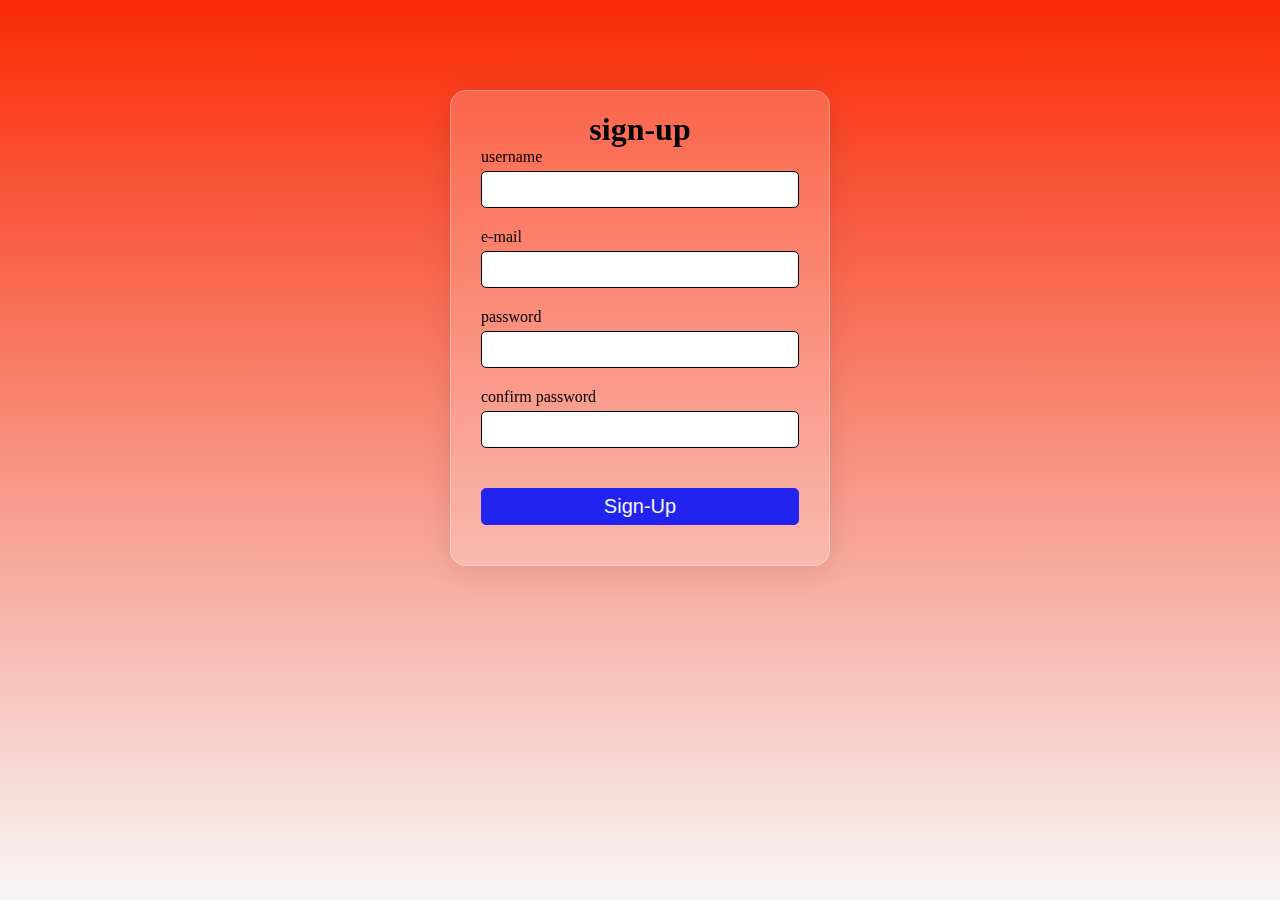
<file: index.html>
<!DOCTYPE html>
<html lang="en">
<head>
    <meta charset="UTF-8">
    <meta name="viewport" content="width=device-width, initial-scale=1.0">
    <link rel="stylesheet" type="text/css" href="./index.css"/>
    <title>sign-up</title>
</head>
<body>
    <form id="form" method="GET" action="./login.html">
        <h1>sign-up</h1>
        <div class="input-group">
            <label for="username">username</label>
            <input type="text" name="username" id="username" value=""/>
            <div class="error"></div>
        </div>
        <div class="input-group">
            <label for="e-mail">e-mail</label>
            <input type="text" name="email" id="email" value=""/>
            <div class="error"></div>
        </div>
        <div class="input-group">
            <label for="password">password</label>
            <input type="password" name="password" id="password" value=""/>
            <div class="error"></div>
        </div>
        <div class="input-group">
            <label for="cf-password">confirm password</label>
            <input type="password" name="cf-password" id="cf-password" value=""/>
            <div class="error"></div>
        </div>
        <button class="btn" >Sign-Up</button>

    </form>
    

    <script src="./index.js"></script>
</body>
</html>
</file>
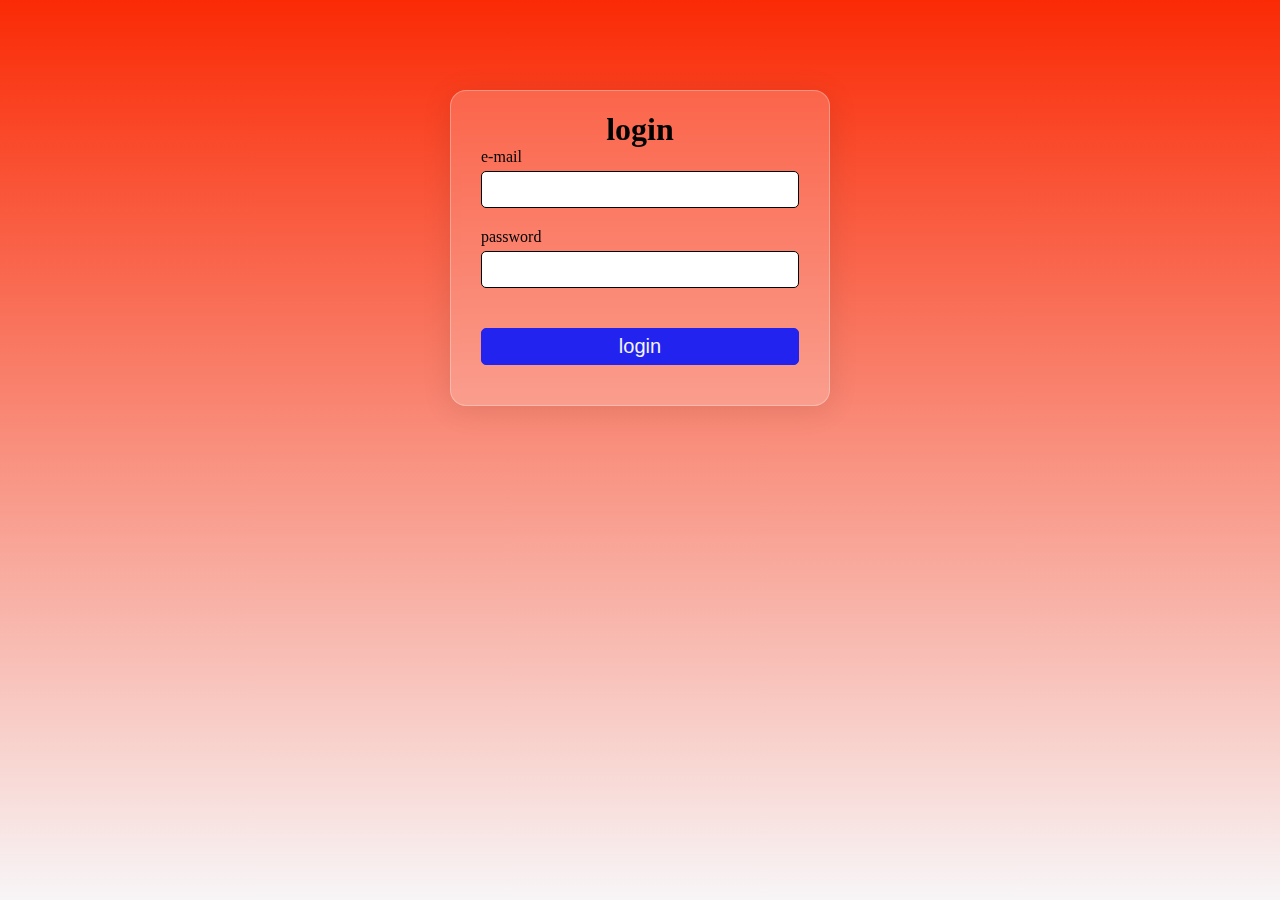
<file: login.html>
<!DOCTYPE html>
<html lang="en">
<head>
    <meta charset="UTF-8">
    <meta name="viewport" content="width=device-width, initial-scale=1.0">
    <link rel="stylesheet" type="text/css" href="./index.css"/>
    <title>login page</title>
</head>
<body>
    <form id="form" method="GET">
        <h1>login</h1>
        
        <div class="input-group">
            <label for="e-mail">e-mail</label>
            <input type="text" name="email" id="email" value=""/>
            <div class="error"></div>
        </div>
        <div class="input-group">
            <label for="password">password</label>
            <input type="password" name="password" id="password" value=""/>
            <div class="error"></div>
        </div>
        
    <button class="btn" >login</button>

    </form>
    

    <script src="./login.js"></script>
</body>
</html>
</file>
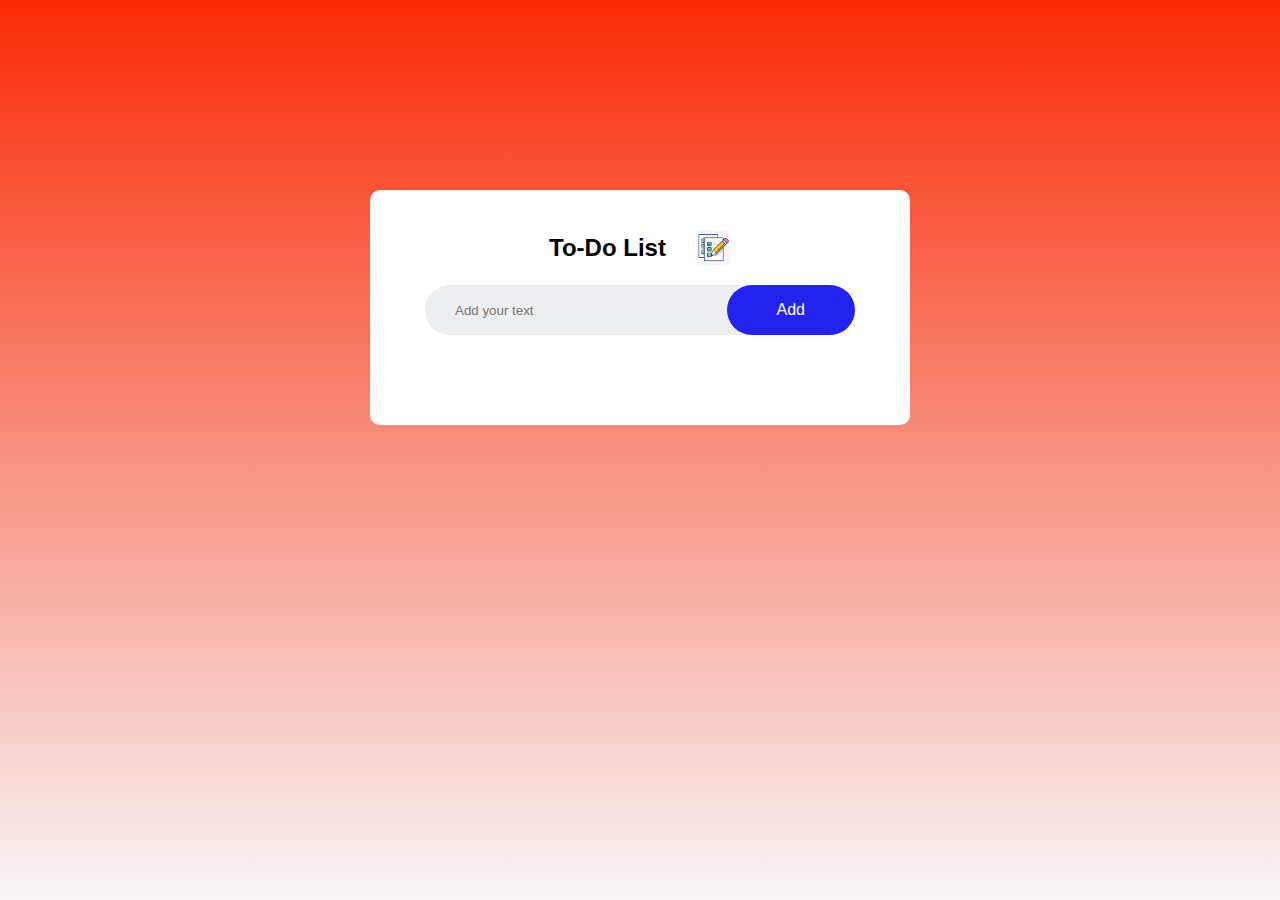
<file: todo.html>
<!DOCTYPE html>
<html lang="en">
<head>
    <meta charset="UTF-8">
    <meta name="viewport" content="width=device-width, initial-scale=1.0">
    <link rel="stylesheet" type="text/css" href="./todo.css"/>
    <title>To-do</title>
</head>
<body>
    <div class="container">
        <div class="todo-app">
            <div class="heading">
                <h2>To-Do List</h2>
                <img src="[data-uri]"/>
             </div>
            <div class="row">
                <input type="text" id="input-box" placeholder="Add your text"/>
                <button onclick="addTask()">Add</button>
            </div>
            <ul id="list-container">
                <!-- <li>task 1</li>
                <li>task 2</li>
                <li>task 3</li> -->

            </ul>
        </div>
        

    </div>
    <script src="./todo.js"></script>
</body>
</html>
</file>
<file: index.css>
* {
    margin:0;
    padding:0;
    box-sizing: border-box;   
}

body {
    background:linear-gradient(rgb(250, 42, 5),rgba(61, 2, 48, 0.041));
    background-attachment: fixed;
}
#form {
    display: flex;
    justify-content: center;
    align-items:center;
    flex-direction: column;
    width:380px;
    margin:10vh auto 0 auto;
    padding:20px 30px;
    background: rgba(255, 255, 255, 0.2);
    border-radius: 16px;
    box-shadow: 0 4px 30px rgba(0, 0, 0, 0.1);
    backdrop-filter: blur(5px);
    -webkit-backdrop-filter: blur(5px);
    border: 1px solid rgba(255, 255, 255, 0.3);

 
}
/* From https://css.glass */

#form .input-group {
    width: 100%;
    margin-bottom: 15px;

}
.btn {
    margin:20px 0;
    padding:6px 5px;
    width:100%;
    background-color:rgb(35, 35, 240);
    border:1px solid rgb(35, 35, 240);
    border-radius:5px;
    color:whitesmoke;
    font-size: 20px;
}
.input-group{
    display:flex;
    flex-direction: column;
    margin-bottom: 15px;
}
.input-group input {
 
    padding:10px;
    border:1px solid black;
    border-radius: 5px;
    margin-top: 5px;
    cursor:text
}
.input-group input:focus{
    outline:0;
}

.input-group .error{
    color:rgb(242, 18, 18);
    margin-top: 5px;
}

.input-group.success input{
    border-color: #0cc477;
}

.input-group.error input{
    border-color:rgb(206, 67, 67);
}
a{
    color:white;
    text-decoration: none;
}

@media only screen and (min-width:300px) and (max-width:400px) {
    #form {
        width: 300px; 
    }
}
</file>
<file: todo.css>
* {
    margin:0;
    padding:0;
    font-family: 'Poppins',sans-serif;
    box-sizing: border-box;
}
.container {
    width:100%;
    min-height:100vh;
    background:linear-gradient(rgb(250, 42, 5),rgba(61, 2, 48, 0.041));
    padding:10px
}
.todo-app .heading {
    display: flex;
    justify-content: center;
    align-items: center;
    gap:30px
}
.todo-app  {

    column-gap: 20px;
    width:100%;
    max-width:540px;
    background-color: #fff;
    margin: 20vh auto 0 auto;
    padding:40px 30px 70px 30px;
    border-radius:10px
    
}

.todo-app img {
    border-radius: 5px;
    height:35px;
    width:35px
}

.row {
    display: flex;
    align-items: center;
    justify-content: space-between;
    background: #edeef0;
    border-radius:30px;
    padding-left:20px;
    margin:20px 25px;


}
input {
    flex:1;
    border: none;
    outline: none;
    background:transparent;
    padding: 10px;
    font-weight:14px
}
button {
    border:none;
    outline:none;
    padding: 16px 50px;
    background:rgb(35, 35, 240);
    color:#fff;
    font-size:16px;
    cursor:pointer;
    border-radius:40px

}

ul li {
    list-style: none;
    font-size: 17px;
    padding:16px 8px 12px 50px;
    user-select: none;
    cursor: pointer;
    position: relative;
    
}

ul li::before {
    content:'';
    position:absolute;
    height: 28px;
    width:28px;
    border-radius: 50%;
    background: url('./To-Do-Img/images/unchecked.png');
    background-size: cover;
    background-position: center;
    top:12px;
    left:8px
}

ul li.checked{
    color:#555;
    text-decoration: line-through;
}

ul li.checked::before {
    background-image: url("./To-Do-Img/images/checked.png");
}

ul li span {
    position:absolute;
    right:0;
    top:5px;
    width:40px;
    height:40px;
    font-size:22px;
    color:#4b4b4b;
    line-height:40px;
    text-align:center;
    border-radius:50%
}

ul li span:hover {
    background:#edeff0;
}

@media only screen and (min-width: 300px) and (max-width: 450px) {
    .todo-app {
        width: 320px;
        padding: 40px 10px 70px 10px;
    }
    .row {
        margin: 20px 0;
        padding-left: 0px;
    }
    button {
     
        padding: 16px 30px;

        
    
    }
}
</file>
